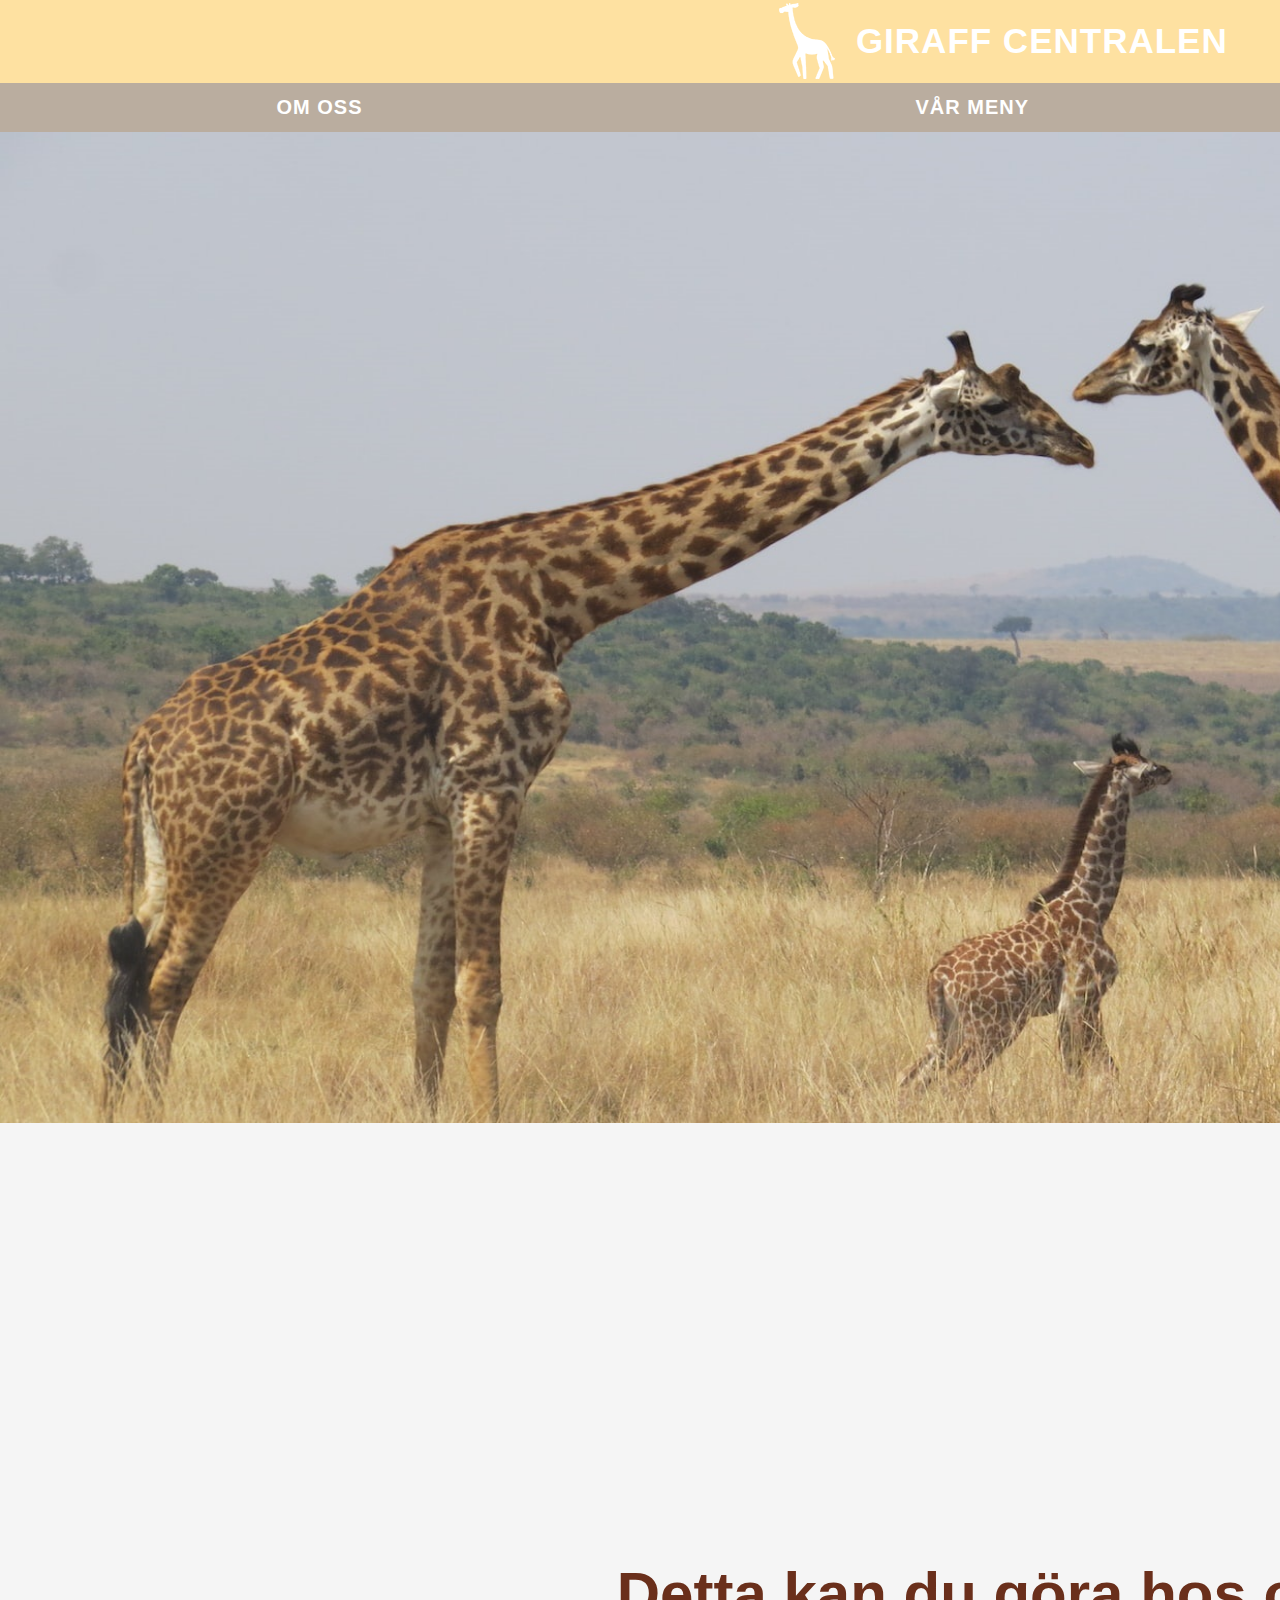
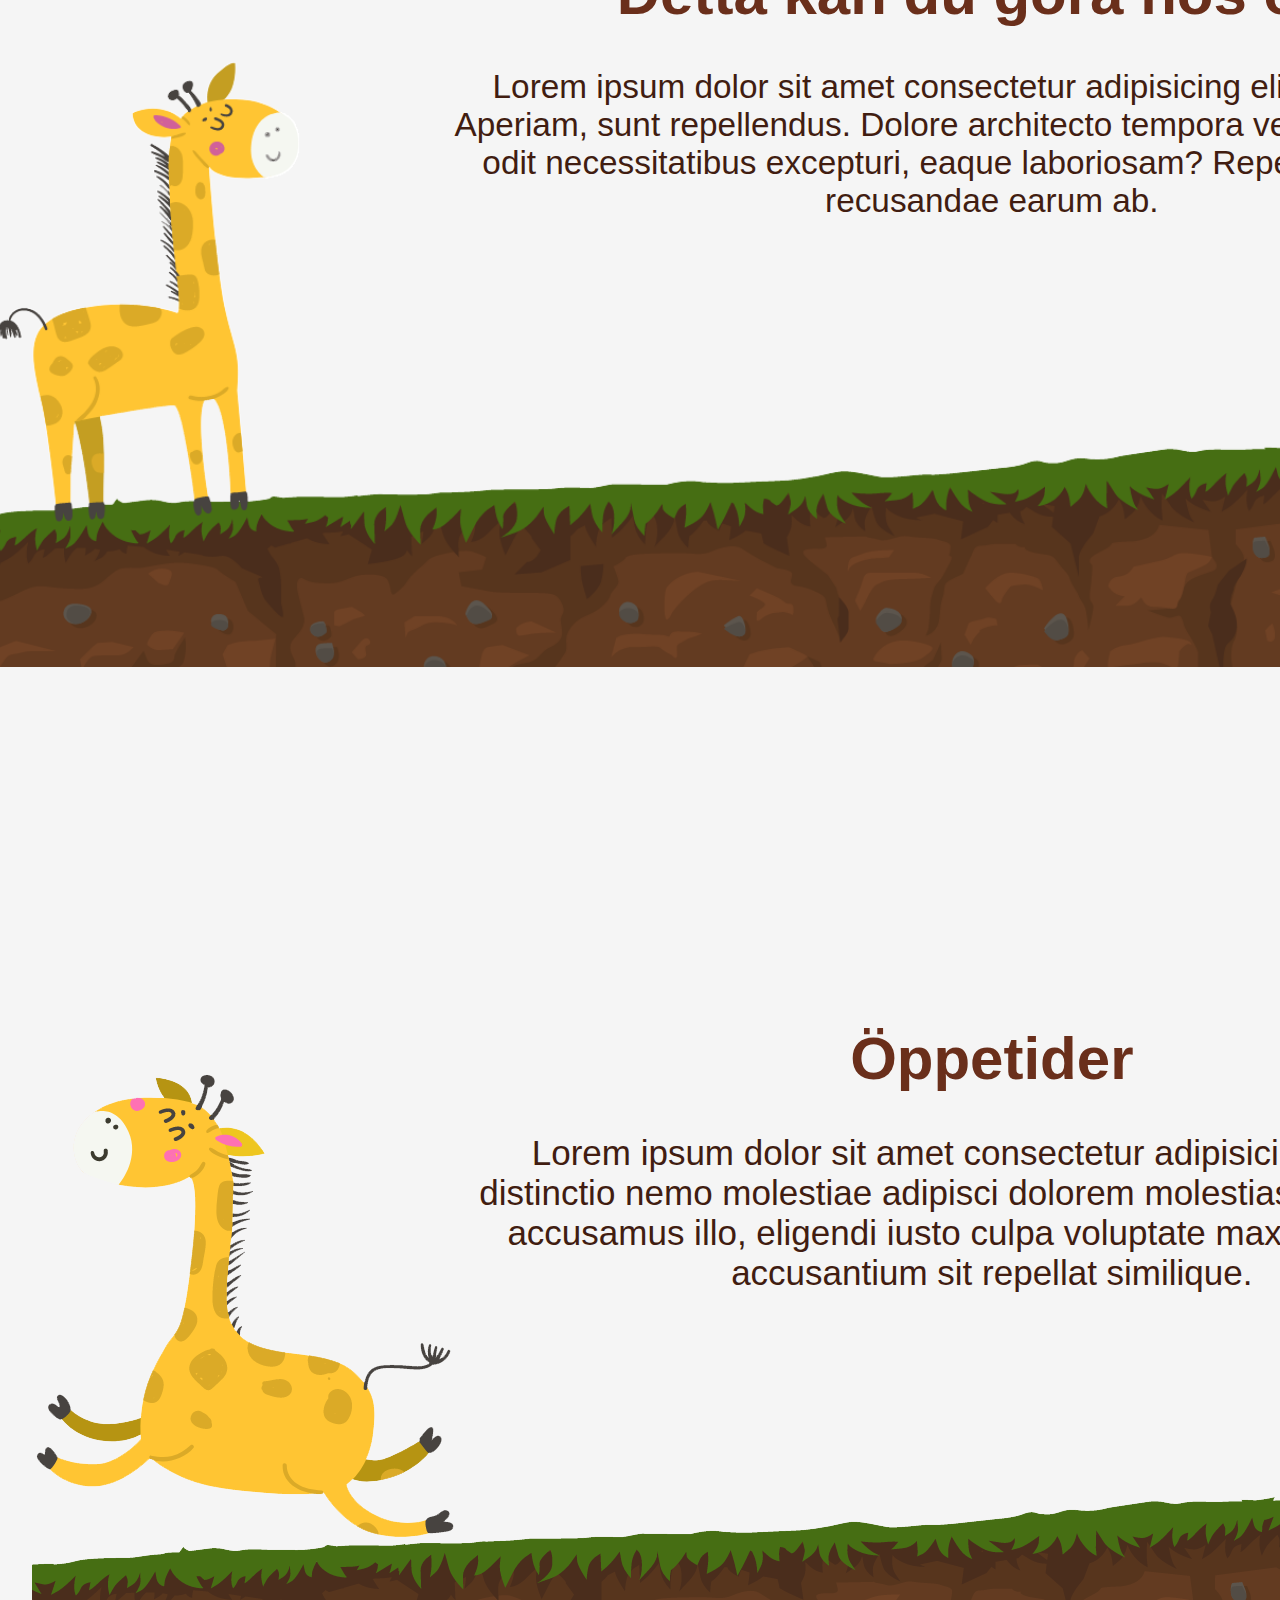
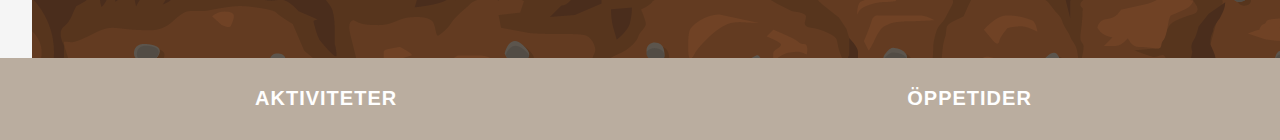
<file: index.html>
<!DOCTYPE html>
<html lang="en">
  <head>
    <meta charset="UTF-8" />
    <meta http-equiv="X-UA-Compatible" content="IE=edge" />
    <meta name="viewport" content="width=device-width, initial-scale=1.0" />
    <title>Giraff Centralen</title>
    <link rel="stylesheet" href="css/style.css" />
  </head>

  <body>
    <div class="container">
      <div class="header">
        <img
          src="img/animals/100x100 vit giraff.png"
          alt="liten giraff"
          id="giraff_logga"
        />
        <a id="headerLinkPage2" href="index.html">Giraff Centralen</a>
      </div>

      <nav class="menu">
        <a href="om_oss.html">Om Oss</a>
        <a href="#">Vår Meny</a>
        <a href="djur.html">Våra Djur</a>
      </nav>

      <section class="section" id="section_1">
        <img
          id="giraff_bild_1"
          src="/img/animals/giraff bild 1.jpg"
          alt="bild på giraffer"
        />
      </section>

      <div class="image_container">
        <img
          id="giraff_bakround_art"
          src="/img/animals/giraff backround art.png"
          alt="bakgrunds bild"
        />
      </div>

      <section class="section" id="section_2">
        <h2>Detta kan du göra hos oss</h2>
        <p>
          Lorem ipsum dolor sit amet consectetur adipisicing elit. Sint, harum!
          Aperiam, sunt repellendus. Dolore architecto tempora vel sapiente
          soluta odit necessitatibus excepturi, eaque laboriosam? Repellat velit
          minus recusandae earum ab.
        </p>
      </section>

      <div class="image_container2">
        <img
          id="backround_image_section3"
          src="/img/animals/giraffer som hoppar.png"
          alt="giraffer som hoppar"
        />
      </div>

      <section class="section" id="section_3">
        <h2>Öppetider</h2>
        <p>
          Lorem ipsum dolor sit amet consectetur adipisicing elit. Iure
          distinctio nemo molestiae adipisci dolorem molestias facere saepe
          accusamus illo, eligendi iusto culpa voluptate maxime nisi quia
          accusantium sit repellat similique.
        </p>
      </section>

      <footer class="footer">
        <a href="#">aktiviteter</a>
        <a href="#">öppetider</a>
        <a href="#">Sociala Medier</a>
      </footer>
    </div>
  </body>
</html>
</file>
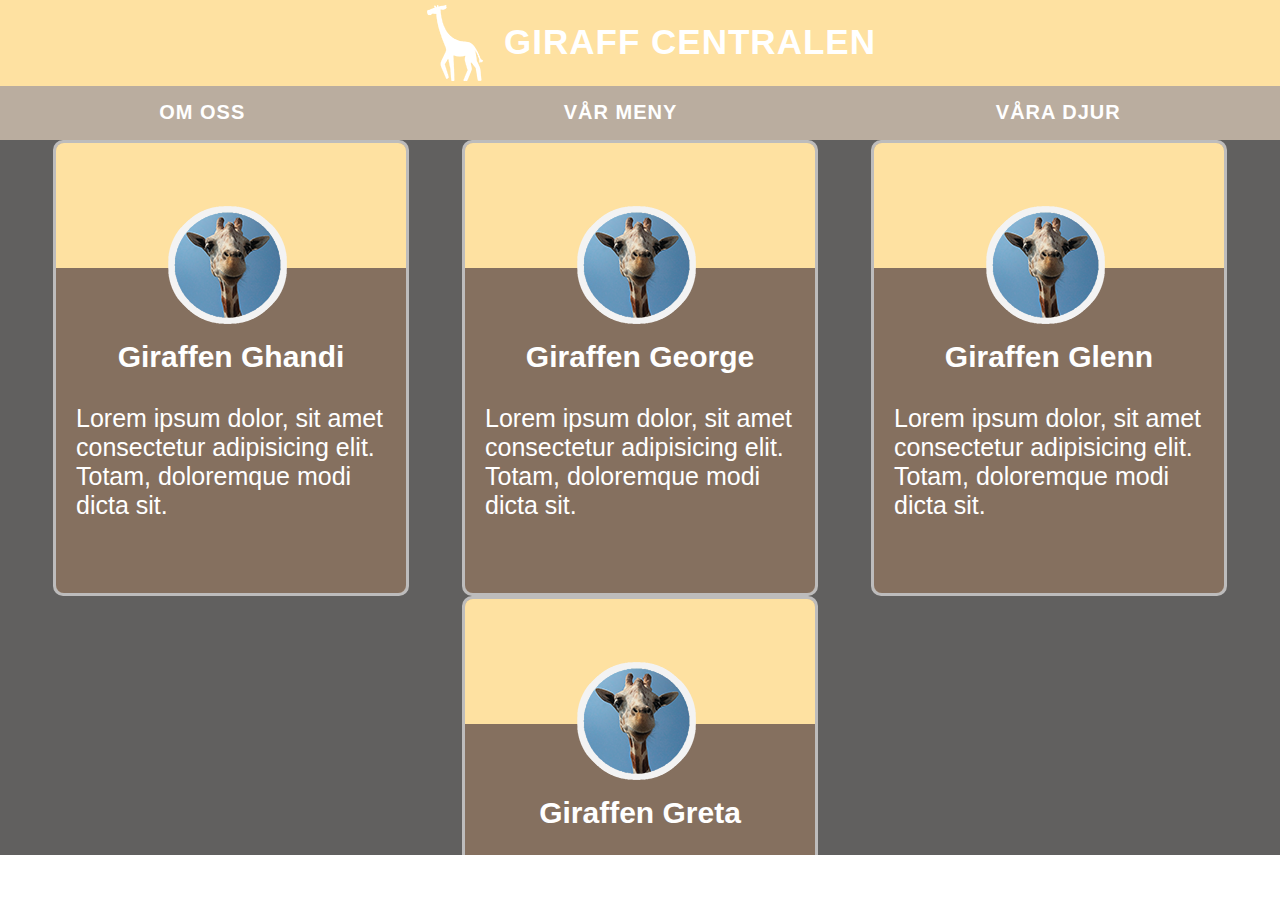
<file: animals.html>
<!DOCTYPE html>
<html lang="en">
  <head>
    <meta charset="UTF-8" />
    <meta http-equiv="X-UA-Compatible" content="IE=edge" />
    <meta name="viewport" content="width=device-width, initial-scale=1.0" />
    <title>Giraff Centralen</title>
    <link rel="stylesheet" href="css/style.css" />
  </head>

  <body>
    <div id="containerPage2">
      <div class="header" id="headerPage2">
        <img
          src="img/animals/100x100 vit giraff.png"
          alt="liten giraff"
          id="giraff_logga"
        />
        <a id="headerLinkPage2" href="index.html">Giraff Centralen</a>
      </div>

      <nav class="menu" id="menuPage2">
        <a href="#">Om Oss</a>
        <a href="#">Vår Meny</a>
        <a href="#">Våra Djur</a>
      </nav>

      <section id="AnimalPageCardHolder">
        <div class="card">
          <div class="cardHeader">
            <img
              id="card_image_1"
              src="img/animals/giraffe_card_1.png"
              alt="giraff_bild"
            />
          </div>
          <div class="cardInfoholder">
            <h2 class="card_h2">Giraffen Ghandi</h2>
            <p class="card_paragraph">
              Lorem ipsum dolor, sit amet consectetur adipisicing elit. Totam,
              doloremque modi dicta sit.
            </p>
          </div>
        </div>

        <div class="card">
          <div class="cardHeader">
            <img
              id="card_image_1"
              src="img/animals/giraffe_card_1.png"
              alt="giraff_bild"
            />
          </div>

          <div class="cardInfoholder">
            <h2 class="card_h2">Giraffen George</h2>
            <p class="card_paragraph">
              Lorem ipsum dolor, sit amet consectetur adipisicing elit. Totam,
              doloremque modi dicta sit.
            </p>
          </div>
        </div>

        <div class="card">
          <div class="cardHeader">
            <img
              id="card_image_1"
              src="img/animals/giraffe_card_1.png"
              alt="giraff_bild"
            />
          </div>
          <div class="cardInfoholder">
            <h2 class="card_h2">Giraffen Glenn</h2>
            <p class="card_paragraph">
              Lorem ipsum dolor, sit amet consectetur adipisicing elit. Totam,
              doloremque modi dicta sit.
            </p>
          </div>
        </div>

        <div class="card">
          <div class="cardHeader">
            <img
              id="card_image_1"
              src="img/animals/giraffe_card_1.png"
              alt="giraff_bild"
            />
          </div>
          <div class="cardInfoholder">
            <h2 class="card_h2">Giraffen Greta</h2>
            <p class="card_paragraph">
              Lorem ipsum dolor, sit amet consectetur adipisicing elit. Totam,
              doloremque modi dicta sit.
            </p>
          </div>
        </div>
      </section>
    </div>
  </body>
</html>
</file>
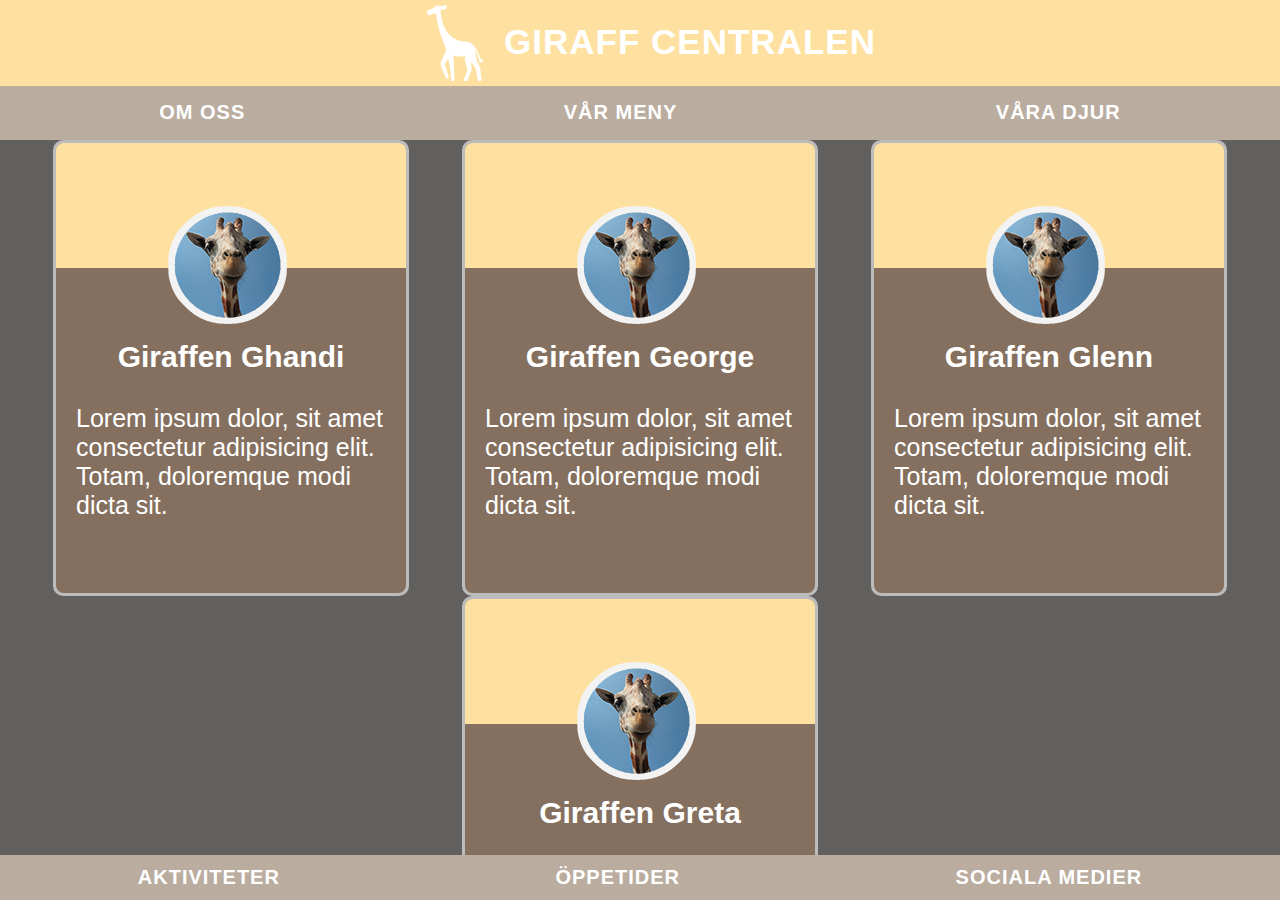
<file: djur.html>
<!DOCTYPE html>
<html lang="en">
  <head>
    <meta charset="UTF-8" />
    <meta http-equiv="X-UA-Compatible" content="IE=edge" />
    <meta name="viewport" content="width=device-width, initial-scale=1.0" />
    <title>Giraff Centralen</title>
    <link rel="stylesheet" href="css/style.css" />
  </head>

  <body>
    <div id="containerPage2">
      <div class="header" id="headerPage2">
        <img
          src="img/animals/100x100 vit giraff.png"
          alt="liten giraff"
          id="giraff_logga"
        />
        <a id="headerLinkPage2" href="index.html">Giraff Centralen</a>
      </div>

      <nav class="menu" id="menuPage2">
        <a href="om_oss.html">Om Oss</a>
        <a href="#">Vår Meny</a>
        <a href="#">Våra Djur</a>
      </nav>

      <section id="AnimalPageCardHolder">
        <div class="card">
          <div class="cardHeader">
            <img
              id="card_image_1"
              src="img/animals/giraffe_card_1.png"
              alt="giraff_bild"
            />
          </div>
          <div class="cardInfoholder">
            <h2 class="card_h2">Giraffen Ghandi</h2>
            <p class="card_paragraph">
              Lorem ipsum dolor, sit amet consectetur adipisicing elit. Totam,
              doloremque modi dicta sit.
            </p>
          </div>
        </div>

        <div class="card">
          <div class="cardHeader">
            <img
              id="card_image_1"
              src="img/animals/giraffe_card_1.png"
              alt="giraff_bild"
            />
          </div>

          <div class="cardInfoholder">
            <h2 class="card_h2">Giraffen George</h2>
            <p class="card_paragraph">
              Lorem ipsum dolor, sit amet consectetur adipisicing elit. Totam,
              doloremque modi dicta sit.
            </p>
          </div>
        </div>

        <div class="card">
          <div class="cardHeader">
            <img
              id="card_image_1"
              src="img/animals/giraffe_card_1.png"
              alt="giraff_bild"
            />
          </div>
          <div class="cardInfoholder">
            <h2 class="card_h2">Giraffen Glenn</h2>
            <p class="card_paragraph">
              Lorem ipsum dolor, sit amet consectetur adipisicing elit. Totam,
              doloremque modi dicta sit.
            </p>
          </div>
        </div>

        <div class="card">
          <div class="cardHeader">
            <img
              id="card_image_1"
              src="img/animals/giraffe_card_1.png"
              alt="giraff_bild"
            />
          </div>
          <div class="cardInfoholder">
            <h2 class="card_h2">Giraffen Greta</h2>
            <p class="card_paragraph">
              Lorem ipsum dolor, sit amet consectetur adipisicing elit. Totam,
              doloremque modi dicta sit.
            </p>
          </div>
        </div>
      </section>

      <footer class="footer">
        <a href="#">aktiviteter</a>
        <a href="#">öppetider</a>
        <a href="#">Sociala Medier</a>
      </footer>
    </div>
  </body>
</html>
</file>
<file: css/style.css>
*{
    margin: 0;
    padding: 0;
}


body{
    overflow-x: hidden;
}

.container{
    width: 100vw;
    height: 367vh;
    background: whitesmoke;

    display: grid;
    grid-template-rows: 2.5% 1.5% 30% auto 30% 2.5%;
    grid-template-areas: 
        "header"
        "menu"
        "section1"
        "section2"
        "section3"
        "footer"
}

#containerPage2{
    height: 100vh;
    width: 100vw;
    display: grid;
    grid-template-columns: none;
    grid-template-rows: 9.5% 6% 79.5% 5%;
    grid-template-areas: 
    "header2"
    "menu2"
    "main"
    "footer"
}

 #containerPage3{
    overflow-y: hidden;
    overflow-x: hidden;

    height: 100vh;
    width: 100%;
    display: grid;

    grid-template-columns: 60% 40%;
    grid-template-rows: 9.5% 6% 79.5% 5%;
    grid-template-areas:
    "header header"
    "menu menu"
    "section_left section_right"
    "footer footer"
} 

#left_section{
    background: #61605f;
}

#left_section h2{
    margin: 10px;
    font-size: 35px;
    color: whitesmoke;
    font-family: 'Segoe UI', Tahoma, Geneva, Verdana, sans-serif;
    padding-top: 80px;
    padding-bottom: 10px;
}

#left_section p{
    margin: 10px;
    color: whitesmoke;
    font-family: 'Segoe UI', Tahoma, Geneva, Verdana, sans-serif;
    font-size: 25px;
}

#right_section{
    background: whitesmoke;
}

#bild_frukt{
    height: 390px;
    margin-bottom: -4px;
}

#bild_karta{
    height: 400px;
    width: 770px;
    margin: 0;
    padding: 0;
}

#headerPage2{
    grid-area: header2;
}

#menuPage2{
    grid-area: menu2;
}

.card{
    background-color: #baad9f;
    border-radius: 10px;
    height: 450px; 
    width: 350px;
    margin: 0px;
    border: rgb(189, 188, 188) 3px solid;

}

.cardHeader{
    border-top-left-radius: 8px;
    border-top-right-radius: 8px;
    height: 125px; 
    width: 350px;
    background: #fee1a1;
    display: flex;
    align-items: center;
    justify-content: center;

}

.cardInfoholder{
    background-color: rgb(133, 112, 95);
    height: 325px; 
    width: 350px;
    display: flex;
    flex-direction: column;
    justify-content: center;
    align-items: center;
    border-bottom-left-radius: 8px;
    border-bottom-right-radius: 8px;
}

.card_h2{
  padding-top: 20px;
  font-size: 30px;
}

.card_paragraph{
    font-weight: normal;
    font-size: 25px;
    margin: 20px;
    padding-top: 10px;  
}

#card_image_1{
    padding-top: 120px;
}


#AnimalPageCardHolder{
    grid-area: main;
    background-color: #61605f;
    color: white;
    font: caption;
    display: flex;
    justify-content: space-evenly;
    align-items: center;
    overflow: hidden;
    flex-wrap: wrap;
}


.header{

    display: flex;
    grid-area: header;
    background: #fee1a1;
    justify-content: center;
    align-items: center;
    padding: 0px;
    margin: 0px;
}

#headerLinkPage2{
    font-weight: bold;
    text-decoration: none;
    font-size: 35px;
    font-family: sans-serif;
    color: white;
    padding-top: 22px;
    letter-spacing: 1px;
    text-transform: uppercase;
    padding-bottom: 20px;
}

.header a::after{
    content: '';
    width: 0%;
    height: 3px;
    background: #baad9f;
    display: block;
    margin: auto;
    transition: 0.5s;
}

.header a:hover::after{
    width: 100%;
}

#header1{
    font-size: 35px;
    font-family: sans-serif;
    color: white;
    letter-spacing: 1px;
    text-transform: uppercase;
}

#giraff_logga{
    padding: 0px;
}

.menu{
    position: sticky;
    top: 0px;   
    grid-area: menu;
    background: #baad9f ;
    display: flex;
    align-items: center;
    justify-content:space-around;
}

.menu a{
    font-weight:bold;
    text-decoration: none;
    font-size: 20px;
    font-family: sans-serif;
    color: white;
    letter-spacing: 1px;
    text-transform: uppercase;
    padding: 12px;
} 

.menu a:hover{
    background-color: rgb(219, 84, 84);
    color: white;
    border-radius: 10px;
    font-size: 22px;
}


#section_1{

    grid-area: section1;
    display: flex;
    justify-content: center;
    align-items: center;
    max-height: 1080px;
    background: whitesmoke;
}

#giraff_bild_1{
    width: 100%;
    max-height: 100%;
}

#section_2{

    font-weight: bold;
    text-align: center;
    font-family: sans-serif;
    font-size: 40px;
    color: #6a2f1b;
    grid-area: section2;
    background: whitesmoke;
    padding: 22%;
    order: 0;
}

#section_2 p{
    color: #411d11;
    font-size: smaller;
    margin: 10px;
    padding-top: 30px;
    font-weight: lighter
}

.image_container{
    grid-area: section2;
    order: 1;
    padding: 0;
    margin: 0;
    display: flex;
    justify-content: center;
}

#giraff_bakround_art{
    order: 2;
    margin: 0px;
    padding: 0px;
}
#section_3{
    font-weight: bold;
    text-align: center;
    font-family: sans-serif;
    font-size: 40px;
    color: #6a2f1b;
    grid-area: section3;
    background: whitesmoke;
    padding: 18%;
}

#section_3 p{ 
    color: #411d11;
    font-size: 35px;
    font-weight: lighter;
    white-space: pre-line;
}


.image_container2{
    grid-area: section3;
    display: flex;
    justify-content: center;
    align-items: flex-end;
    padding-bottom: 0px;
    margin: 0px;
    order: 1;
}

#backround_image_section3{
    margin: 0;
    padding-bottom: 0px;
    order: 2;
    max-width: 100%;
}

.footer{
    grid-area: footer;
    font: caption;
    color: white;
    background: #baad9f;
    display: flex;
    align-items: center;
    justify-content: space-around;
    margin-top: 0px;
}

.footer a{
    font-weight:bold;
    text-decoration: none;
    font-size: 20px;
    font-family: sans-serif;
    color: white;
    letter-spacing: 1px;
    text-transform: uppercase;
    padding: 12px;
} 

.footer a:hover{
    background-color: gray;
    color: white;
}
</file>
